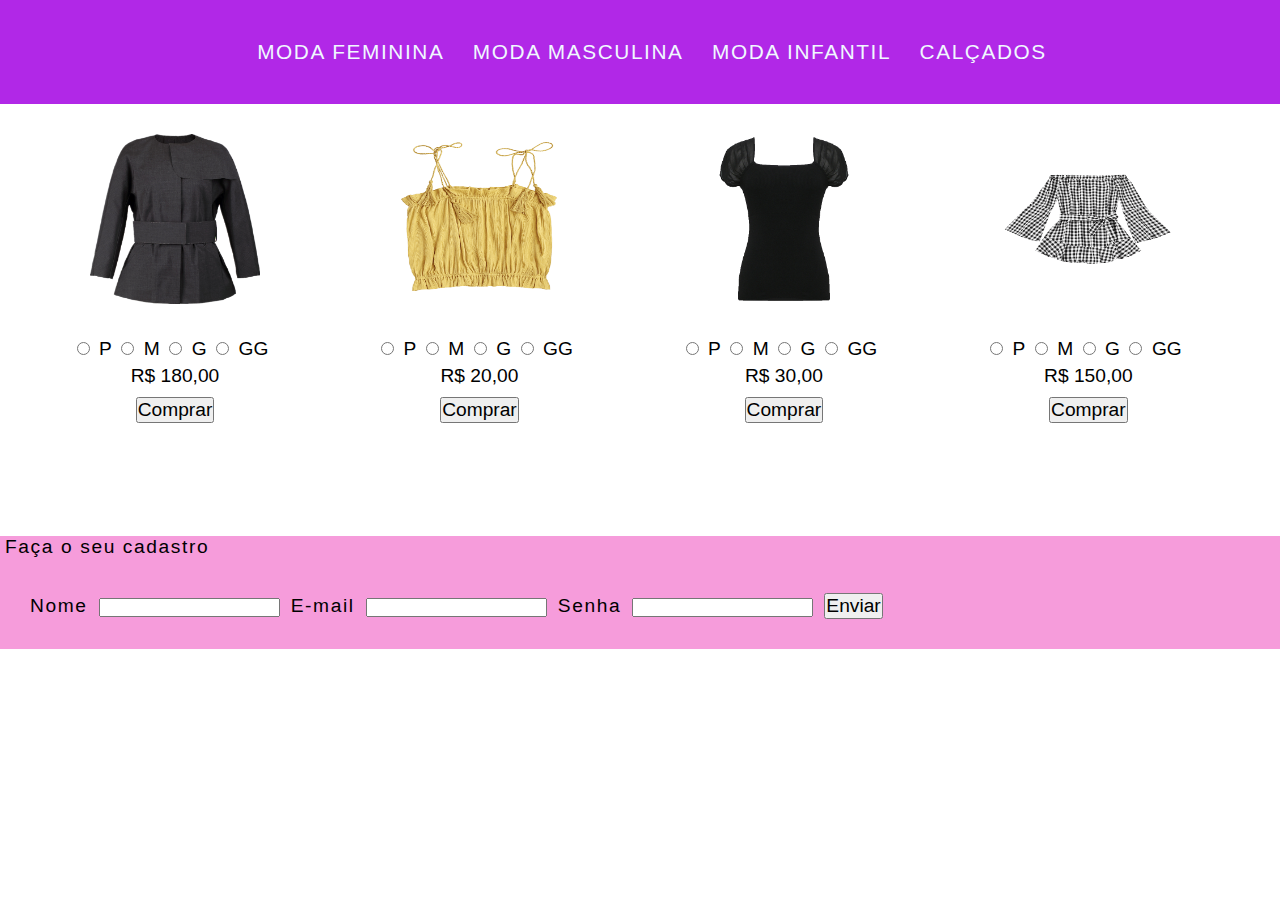
<file: desafio02/index.html>
<!DOCTYPE html>
<html lang="pt-BR">

<head>
    <meta charset="UTF-8">
    <meta name="viewport" content="width=device-width, initial-scale=1.0">
    <link rel="stylesheet" href="css/estilo.css">
    <title>Loja Vai na web</title>
</head>

<body>
    <nav>
        <ul>
            <li>
                <a href="#">Moda Feminina</a>
            </li>
            <li>
                <a href="#">Moda Masculina</a>
            </li>
            <li>
                <a href="#">Moda Infantil</a>
            </li>
            <li>
                <a href="#">Calçados</a>
            </li>
        </ul>
    </nav>
    <main>
        <div class="container">
            <div class="produto">
                <img src="images/parka-preta.png" alt="Parka Feminina">
                <form>
                    <input type="radio" name="tamanho" value="P">
                    <label for="tamanho">P</label>

                    <input type="radio" name="tamanho" value="M">
                    <label for="tamanho">M</label>

                    <input type="radio" name="tamanho" value="G">
                    <label for="tamanho">G</label>

                    <input type="radio" name="tamanho" value="GG">
                    <label for="tamanho">GG</label>
                    
                    <p>R$ 180,00</p>
                    <button>Comprar</button>
                </form>
            </div>
            <div class="produto">
                <img src="images/blusa-amarela.png" alt="Blusa Feminina Amarela">

                <form>
                    <input type="radio" name="tamanho" value="P">
                    <label for="tamanho">P</label>

                    <input type="radio" name="tamanho" value="M">
                    <label for="tamanho">M</label>

                    <input type="radio" name="tamanho" value="G">
                    <label for="tamanho">G</label>

                    <input type="radio" name="tamanho" value="GG">
                    <label for="tamanho">GG</label>

                    <p>R$ 20,00</p>
                    <button>Comprar</button>                    
                </form>
            </div>

            <div class="produto">
                <img src="images/blusa-preta.png" alt="Parka Feminina">

                <form>
                    <input type="radio" name="tamanho" value="P">
                    <label for="tamanho">P</label>

                    <input type="radio" name="tamanho" value="M">
                    <label for="tamanho">M</label>

                    <input type="radio" name="tamanho" value="G">
                    <label for="tamanho">G</label>

                    <input type="radio" name="tamanho" value="GG">
                    <label for="tamanho">GG</label>

                    <p>R$ 30,00</p>
                    <button>Comprar</button>
                </form>
            </div>

            <div class="produto">
                <img src="images/blusa-xadrex.png" alt="Blusa Feminina Xadrex">

                <form>
                    <input type="radio" name="tamanho" value="P">
                    <label for="tamanho">P</label>

                    <input type="radio" name="tamanho" value="M">
                    <label for="tamanho">M</label>

                    <input type="radio" name="tamanho" value="G">
                    <label for="tamanho">G</label>

                    <input type="radio" name="tamanho" value="GG">
                    <label for="tamanho">GG</label>

                    <p>R$ 150,00</p>
                    <button>Comprar</button>
                </form>
            </div>
        </div>
    </main>
    <footer>
        <p>Faça o seu cadastro</p>

        <form action="">
            <label for="nome">Nome</label>
            <input type="text">
    
            <label for="email">E-mail</label>
            <input type="email">
    
            <label for="password">Senha</label>
            <input type="password">
    
            <button>Enviar</button>
        </form>
    </footer>
</body>

</html>
</file>
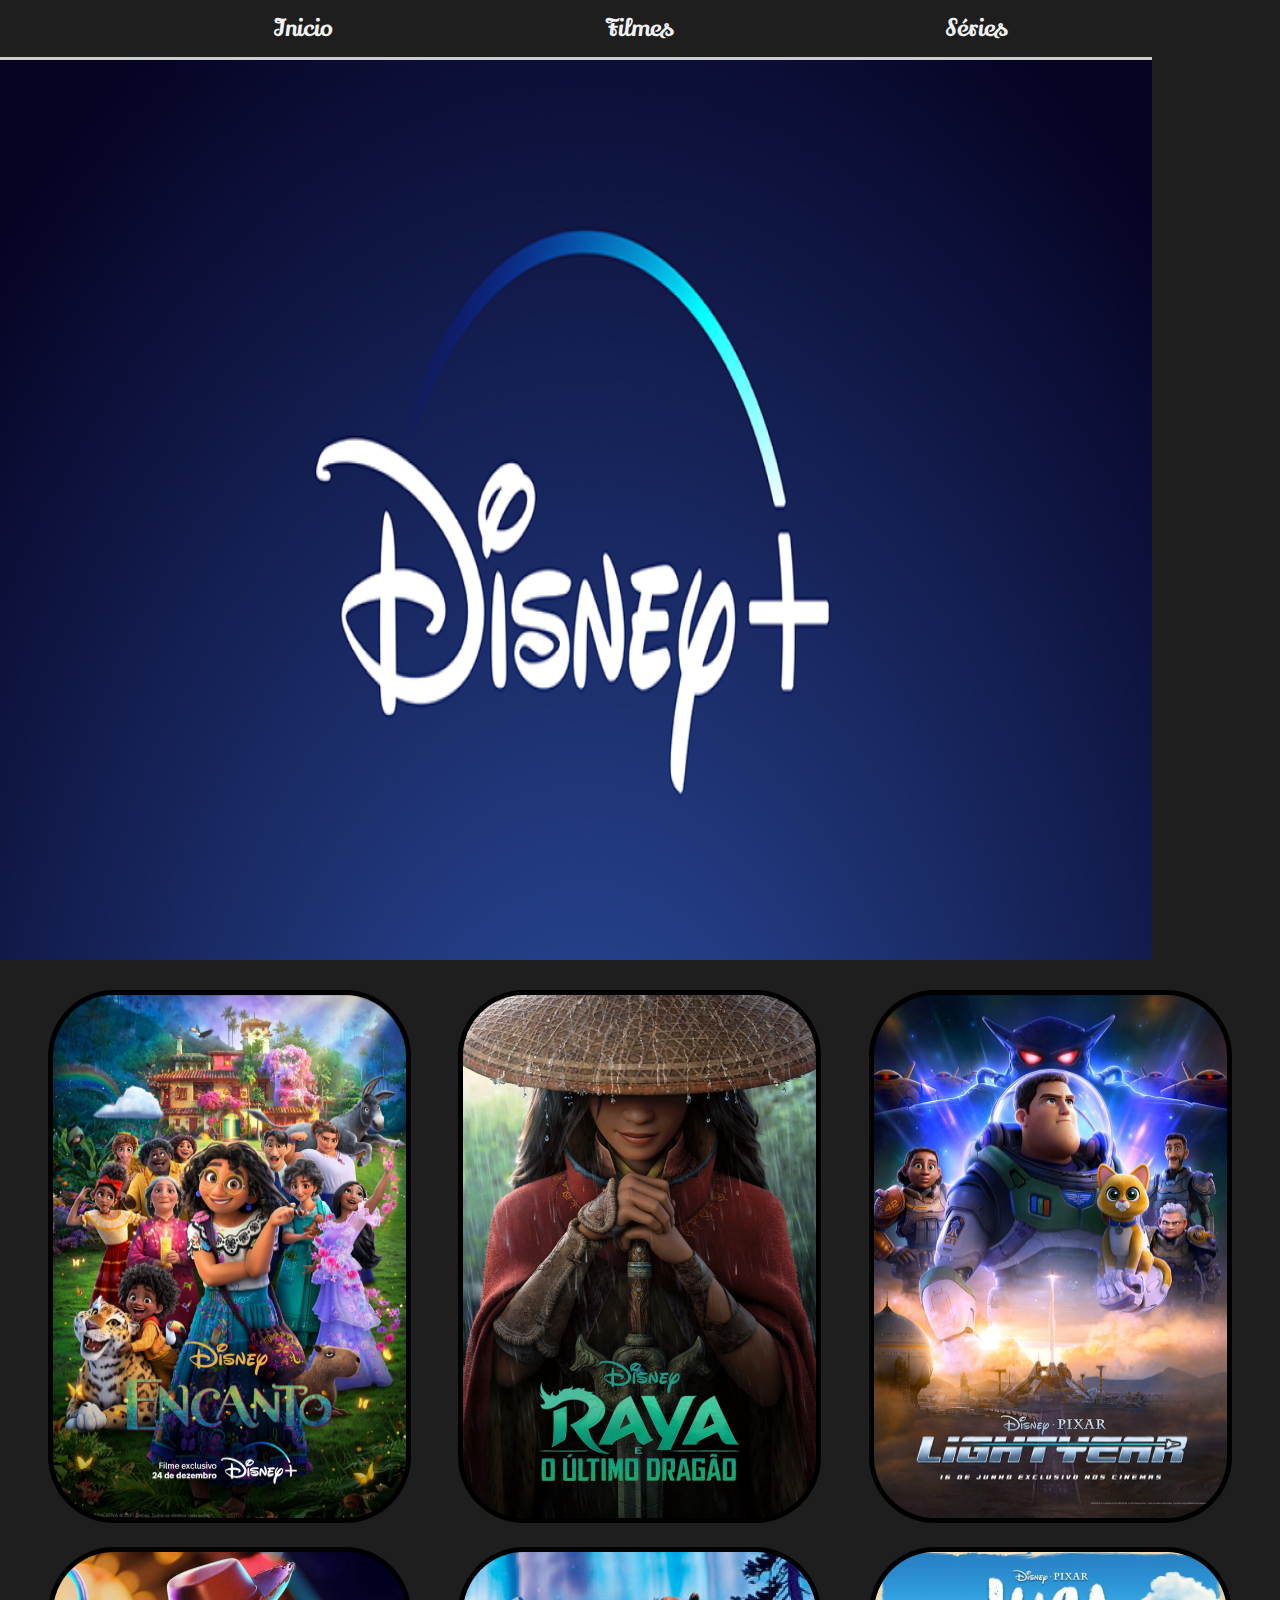
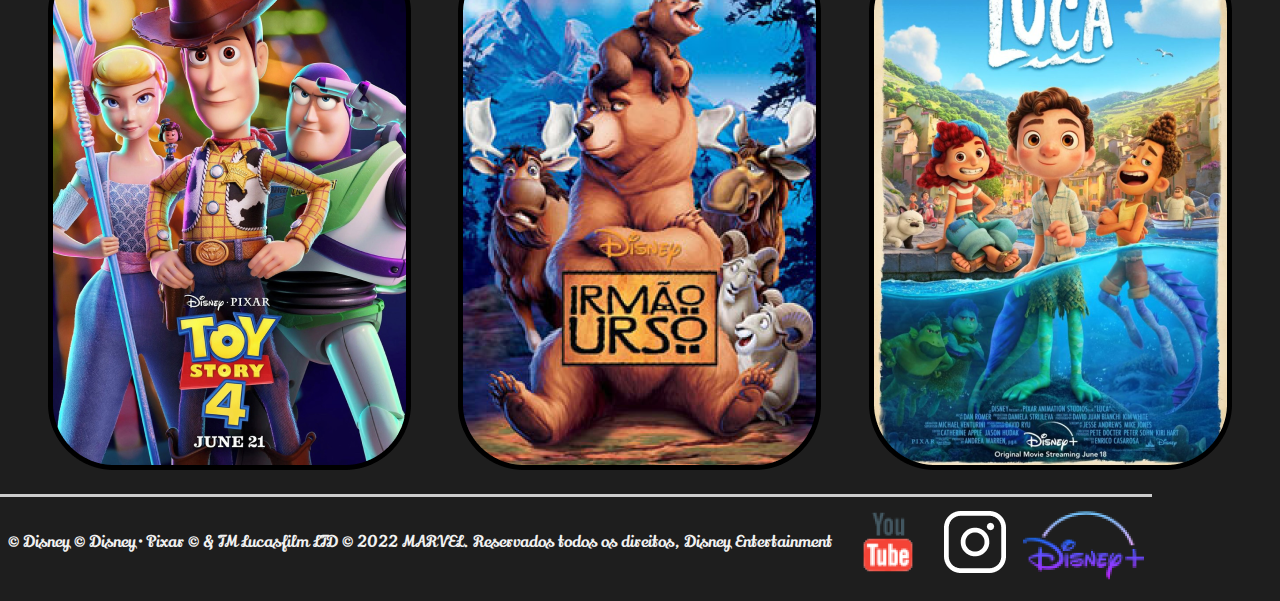
<file: Disney/index.html>
<!DOCTYPE html>
<html lang="pt-br">

<head>
    <meta charset="UTF-8">
    <meta name="viewport" content="width=device-width, initial-scale=1.0">

    <link rel="preconnect" href="https://fonts.googleapis.com">
    <link rel="preconnect" href="https://fonts.gstatic.com" crossorigin>
    <link href="https://fonts.googleapis.com/css2?family=Lily+Script+One&display=swap" rel="stylesheet">

    <link rel="stylesheet" href="styles/style.css">
    <title>Disney</title>
</head>

<body>
    <header>
        <nav>
            <ul>
                <li><a href="#">Inicio</a></li>
                <li><a href="#">Filmes</a></li>
                <li><a href="#">Séries</a></li>
            </ul>
        </nav>
    </header>

    <main>
        <section class="banner">
            <img src="./assets/disney-banner.png" alt="">
        </section>

        <div>
            <section class="filmes">
                <img src="./assets/encanto.png" alt="">
                <img src="./assets/raya.png" alt="">
                <img src="./assets/buzz.png" alt="">
            </section>
            <section class="filmes">
                <img src="./assets/toy.png" alt="">
                <img src="./assets/irmao-urso.png" alt="">
                <img src="./assets/luca.png" alt="">
            </section>
        </div>
    </main>

    <footer>
        <p>© Disney © Disney•Pixar © & ™ Lucasfilm LTD © 2022 MARVEL. Reservados todos os direitos, Disney Entertainment
        </p>
        <img src="./assets/youtube.png" alt="">
        <img src="./assets/instagram.png" alt="">
        <img src="./assets/disney-plus.png" alt="">
    </footer>
</body>

</html>
</file>
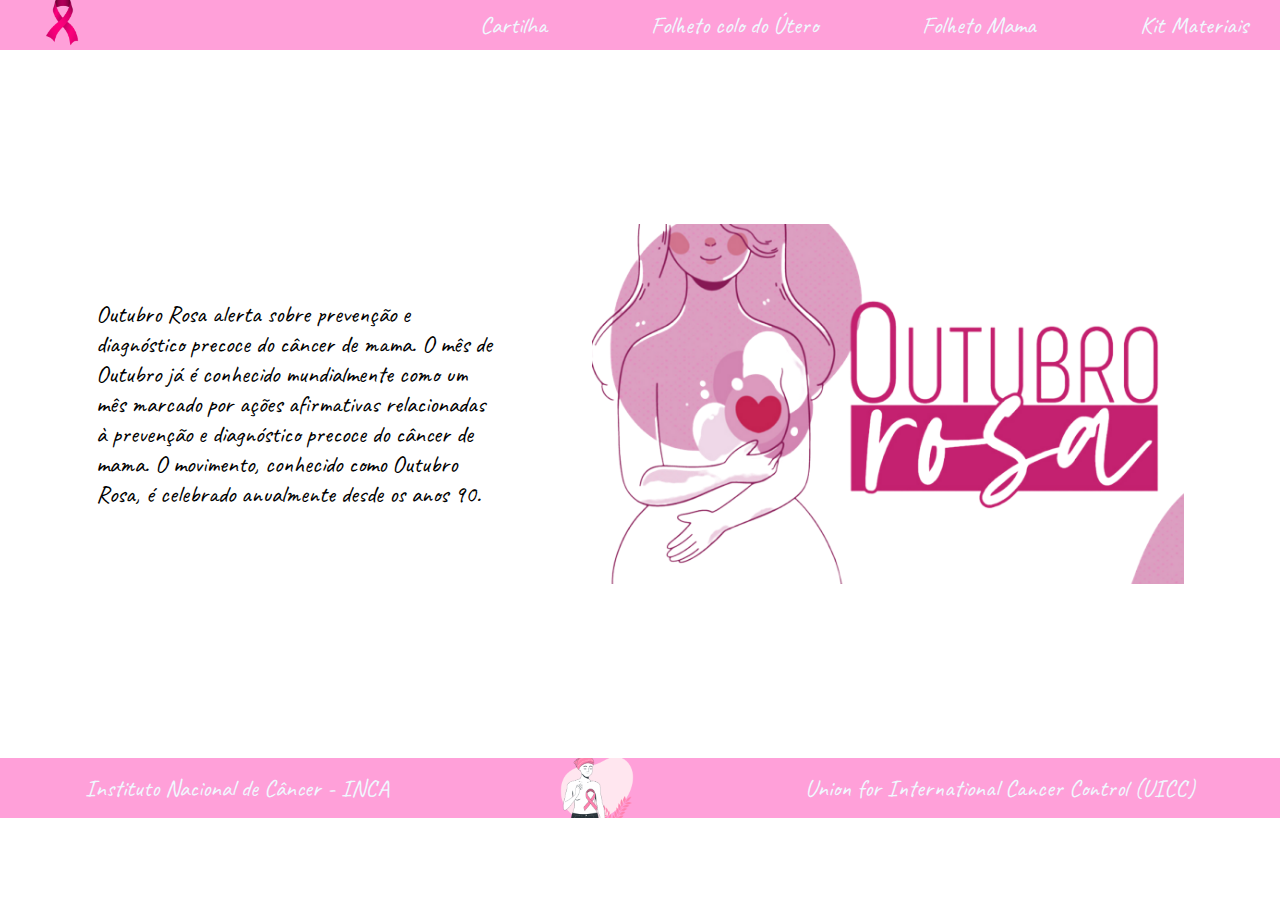
<file: outubroRosa/index.html>
<!DOCTYPE html>
<html lang="pt-br">

<head>
    <meta charset="UTF-8">
    <meta name="viewport" content="width=device-width, initial-scale=1.0">

    <link rel="preconnect" href="https://fonts.googleapis.com">
    <link rel="preconnect" href="https://fonts.gstatic.com" crossorigin>
    <link href="https://fonts.googleapis.com/css2?family=Caveat&family=Lily+Script+One&display=swap" rel="stylesheet">

    <link rel="stylesheet" href="styles/style.css">

    <title>Outubro Rosa</title>
</head>

<body>
    <header>
        <div class="logo">
            <img src="./assets/outubrorosa.png" alt="">
        </div>

        <nav class="menu">
            <ul>
                <li><a href="#">Cartilha</a></li>
                <li><a href="#">Folheto colo do Útero</a></li>
                <li><a href="#">Folheto Mama</a></li>
                <li><a href="#">Kit Materiais</a></li>
            </ul>
        </nav>
    </header>
    <main>

        <section>
        
                <p>Outubro Rosa alerta sobre prevenção e diagnóstico precoce do câncer de mama. O mês de Outubro já é
                    conhecido mundialmente como um mês marcado por ações afirmativas relacionadas à prevenção e
                    diagnóstico precoce do câncer de mama. O movimento, conhecido como Outubro Rosa, é celebrado
                    anualmente desde os anos 90.</p>
            <img src="./assets/mulher.png" alt="">

        </section>

    </main>
    <footer>

        <p>Instituto Nacional de Câncer - INCA</p>
        <img src="./assets/cancer-de-mama.png" alt="">
        <p>Union for International Cancer Control (UICC)</p>
        <!-- <p>Maytê Araújo | 2023</p> -->
    </footer>
</body>

</html>
</file>
<file: desafio02/css/estilo.css>
*{
    padding: 0;
    margin: 0;
    box-sizing: border-box;
}

body {
    font-family: sans-serif;
}

nav {
    background-color: rgb(177, 40, 231);
    text-align: center;
    display: block;
    padding: 2.5rem;
}

li {
    list-style: none;
    display: inline-block;
}

li a {
    text-decoration: none;
    text-transform: uppercase;
    letter-spacing: .1rem;
    padding-left: 1.5rem;
    color: aliceblue;
    font-size: 1.3rem;
}

p, label, button, img {
    font-size: 1.2rem;
    margin: 5px;
}

.container {
    display: block;
    padding:  25px 25px 78px 25px;
}

.produto {
    text-align: center;
    border: 25px;
    display: inline-block;
    width: 300px;
}

form{
    padding: 25px;
}

img {
    width: 170px;
    height: 170px;
}

footer {
    background-color: rgb(246, 156, 219);
    padding: 2.rem;
    letter-spacing: .1rem;

    display: block;
}
</file>
<file: Disney/styles/style.css>
*{
    padding: 0;
    margin: 0;
    box-sizing: border-box;
}

body{
    background-color: #1e1e1e;
    color: #f1f1f1;
    font-family: 'Lily Script One', sans-serif;
}

header,
footer{
    height: 60px;
    width: 90%;

    display: flex;
    align-items: center;
    justify-content: space-around;
}

header{
    border-bottom:   solid #ccc;
}

footer{
    border-top:  solid #ccc;
    padding-top: 2em;
}

ul{
    width: 100vw;
    display: flex;
    justify-content: space-evenly;
}

li{
    list-style-type: none;
}

a{
    color: #f1f1f1;
    text-decoration: none;
    font-size: 1.5em;
}

.banner{
    width: 100vw;
    height: 5%;
}

.banner img{
    width: 90vw;
    height: 100vh;
}

.filmes{
    display: flex;
    justify-content: space-around;
    margin: 1.5em;

}

.imagens>img{
    width: 300px;
    height: 350px;
}
</file>
<file: outubroRosa/styles/style.css>
@import url('https://fonts.googleapis.com/css2?family=Caveat&family=Lily+Script+One&display=swap');

*{
    margin: 0;
    padding: 0;
    box-sizing: 0;
}

body{
    font-family: 'Caveat', sans-serif;
    font-size: 1.5em;
}

header{
    background-color: #FFA0D9;

    width: 100%;
    height: 50px;
   
    display: flex;
    justify-content: center;
    align-items: center;

    /* border: solid yellow; */
} 

.logo{
    width:35%;
    /* border: solid red; */
}

.logo img{
    width: 60px;
    align-items: center;
    /* border: solid green; */
}

nav{
    width: 60%;
    /* border: solid blue; */
}

ul{
    display: flex;
    justify-content: space-between;
    
}

li{
    list-style-type: none;
}

a{
    color: aliceblue;
    text-decoration: none;
}

section{
    height: 68vh;
    display: flex;
    align-items: center;
    justify-content: space-between;
    padding: 2em;
}

section p, section img{
    margin: 2em;
    width: 50%;
}

footer{
    height: 60px;
    background-color: #FFA0D9;
    color: aliceblue;

    display: flex;
    justify-content: space-around;
    align-items: center;    
}

footer img{
    height: 60px;
}


@media screen AND (max-width: 500px) {
    
}
</file>
